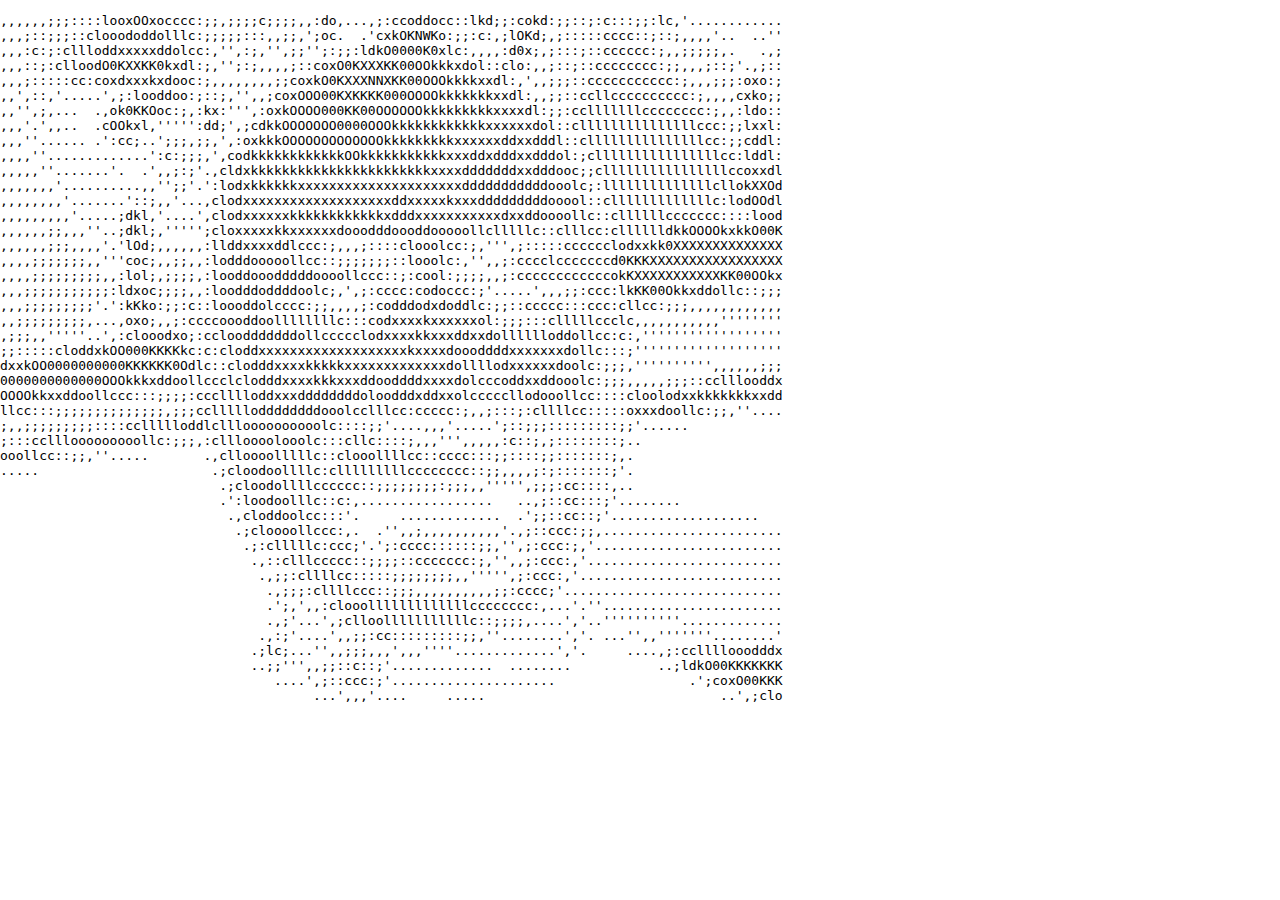
<file: index.html>
<!DOCTYPE html>
<html>
  <head>
    <meta charset='utf-8'>
    <title>Wilbur Yu</title>
    <meta name="description" content="Wilbur Yu - Personal Website">
    <link rel="shortcut icon" href="http://www.yuwilbur.com/favicon.ico?v=2" />
    <link rel="stylesheet" href="css/style.css">
    <style type="text/css">
    body {
      font-family: 'Courier New', monospace;
    }
    </style>
  </head>

  <body>
    <!-- Crap you found me. -->
    <pre>
,,,,,,;;;::::looxOOxocccc:;;,;;;;c;;;;,,:do,...,;:ccoddocc::lkd;;:cokd:;;::;:c:::;;:lc,'............
,,,;::;;;::clooododdolllc:;;;;;:::,,;;,';oc.  .'cxkOKNWKo:;;:c:,;lOKd;,;:::::cccc::;::;,,,,'..  ..''
,,,:c:;:cllloddxxxxxddolcc:,'',:;,'',;;'';:;;:ldkO0000K0xlc:,,,,:d0x;,;:::;::cccccc:;,,;;;;;,.   .,;
,,,::;:clloodO0KXXKK0kxdl:;,'';:;,,,,;::coxO0KXXXKK00OOkkkxdol::clo:,,;::;::cccccccc:;;,,,;::;'.,;::
,,,;:::::cc:coxdxxxkxdooc:;,,,,,,,,;;coxkO0KXXXNNXKK00OOOkkkkxxdl:,',,;;;::ccccccccccc:;,,,;;;:oxo:;
,,',::,'.....',;:looddoo:;::;,'',,;coxOOO00KXKKKK000OOOOkkkkkkkxxdl:,,;;::ccllcccccccccc:;,,,,cxko;;
,,'',;,...  .,ok0KKOoc:;,:kx:''',:oxkOOOO000KK00OOOOOOkkkkkkkkkxxxxdl:;;:cclllllllcccccccc:;,,:ldo::
,,,'.',,..  .cOOkxl,''''':dd;',;cdkkOOOOOOO0000OOOkkkkkkkkkkkkxxxxxxdol::clllllllllllllllccc:;;lxxl:
,,,''...... .':cc;..';;;,;;,',:oxkkkOOOOOOOOOOOOOkkkkkkkkkxxxxxxddxxdddl::clllllllllllllllcc:;;cddl:
,,,,''.............':c:;;;,',codkkkkkkkkkkkkOOkkkkkkkkkkkxxxddxdddxxdddol:;cllllllllllllllllcc:lddl:
,,,,,''.......'.  .',,;:;'.,cldxkkkkkkkkkkkkkkkkkkkkkkkxxxxdddddddxxdddooc;;cllllllllllllllllccoxxdl
,,,,,,,'..........,,'';;'.':lodxkkkkkkxxxxxxxxxxxxxxxxxxxxxdddddddddddooolc;:llllllllllllllcllokXXOd
,,,,,,,,'.......'::;,,'...,clodxxxxxxxxxxxxxxxxxxxddxxxxxkxxxdddddddddooool::clllllllllllllc:lodOOdl
,,,,,,,,,'.....;dkl,'....',clodxxxxxxkkkkkkkkkkkkxdddxxxxxxxxxxxdxxddoooollc::cllllllccccccc::::lood
,,,,,,;;,,,''..;dkl;,''''';cloxxxxxkkxxxxxxdooodddoooddooooollclllllc::clllcc:clllllldkkOOOOkxkkO00K
,,,,,,;;;,,,,'.'lOd;,,,,,,:llddxxxxddlccc:;,,,;::::clooolcc:;,''',;:::::cccccclodxxkk0XXXXXXXXXXXXXX
,,,,;;;;;;;,,'''coc;,,;;,,:lodddooooollcc::;;;;;;;::looolc:,'',,;:cccclcccccccd0KKKXXXXXXXXXXXXXXXXX
,,,,;;;;;;;;;,,:lol;,;;;;,:looddooodddddoooollccc::;:cool:;;;;,,;:ccccccccccccokKXXXXXXXXXXXKK00OOkx
,,,;;;;;;;;;;;:ldxoc;;;;,,:loodddoddddoolc;,',;:cccc:codoccc:;'.....',,,;;:ccc:lkKK00Okkxddollc::;;;
,,,;;;;;;;;;'.':kKko:;;:c::loooddolcccc:;;,,,,;:codddodxdoddlc:;;::ccccc:::ccc:cllcc:;;;,,,,,,,,,,,,
,,;;;;;;;;;,...,oxo;,,;:ccccoooddoollllllllc:::codxxxxkxxxxxxol:;;;:::clllllccclc,,,,,,,,,,,''''''''
,;;;,,'''''..',:clooodxo;:ccloodddddddollccccclodxxxxkkxxxddxxdolllllloddollcc:c:,''''''''''''''''''
;;:::::cloddxkOO000KKKKkc:c:cloddxxxxxxxxxxxxxxxxxxxkxxxxdoooddddxxxxxxxdollc:::;'''''''''''''''''''
dxxkOO0000000000KKKKKK0Odlc::clodddxxxxkkkkkxxxxxxxxxxxxxdollllodxxxxxxdoolc:;;;,'''''''''',,,,,,;;;
0000000000000OOOkkkxddoollccclclodddxxxxkkkxxxddooddddxxxxdolcccoddxxddooolc:;;;,,,,,;;;::cclllooddx
OOOOkkxxddoollccc:::;;;;:ccclllloddxxxddddddddoloodddxddxxolcccccllodooollcc::::cloolodxxkkkkkkkxxdd
llcc:::;;;;;;;;;;;;;;,;;;ccllllloddddddddooolcclllcc:ccccc:;,,;:::;:cllllcc:::::oxxxdoollc:;;,''....
;,,;;;;;;;;;::::ccllllloddlcllloooooooooolc::::;;'....,,,'.....';::;;;:::::::::;;'......            
;:::cclllooooooooollc:;;;,:cllloooolooolc:::cllc::::;,,,''',,,,,:c::;,;::::::::;..                  
ooollcc::;;,''.....       .,clloooolllllc::clooollllcc::cccc:::;;::::;;:::::::;,.                   
.....                      .;cloodoollllc:clllllllllcccccccc::;;,,,,;:;:::::::;'.                   
                            .;cloodollllcccccc::;;;;;;;;:;;;,,''''',;;;:cc::::,..                   
                            .':loodoolllc::c:,.................   ..,;::cc:::;'........             
                             .,cloddoolcc:::'.     .............  .';;::cc::;'...................   
                              .;cloooollccc:,.  .'',,;,,,,,,,,,,'.,;::ccc:;;,.......................
                               .;:clllllc:ccc;'.';:cccc::::::;;,'',;:ccc:;,'........................
                                .,::clllccccc::;;;;::ccccccc:;,'',,;:ccc:,'.........................
                                 .,;;:cllllcc:::::;;;;;;;;,,''''',;:ccc:,'..........................
                                  .,;;;:cllllccc::;;;,,,,,,,,,,;;:cccc;'............................
                                  .';,',,:clooolllllllllllllcccccccc:,...'.''.......................
                                  .,;'...',;clloolllllllllllc::;;;;,....','..''''''''''.............
                                 .,:;'....',,;;:cc:::::::::;;,''........','. ...'',,'''''''........'
                                .;lc;...'',,;;;,,,',,,''''.............','.     ....,;:ccllllooodddx
                                ..;;''',,;;::c::;'.............  ........           ..;ldkO00KKKKKKK
                                   ....',;::ccc:;'.....................                 .';coxO00KKK
                                        ...',,,'....     .....                              ..',;clo
    </pre>
  </body>
</html>
</file>
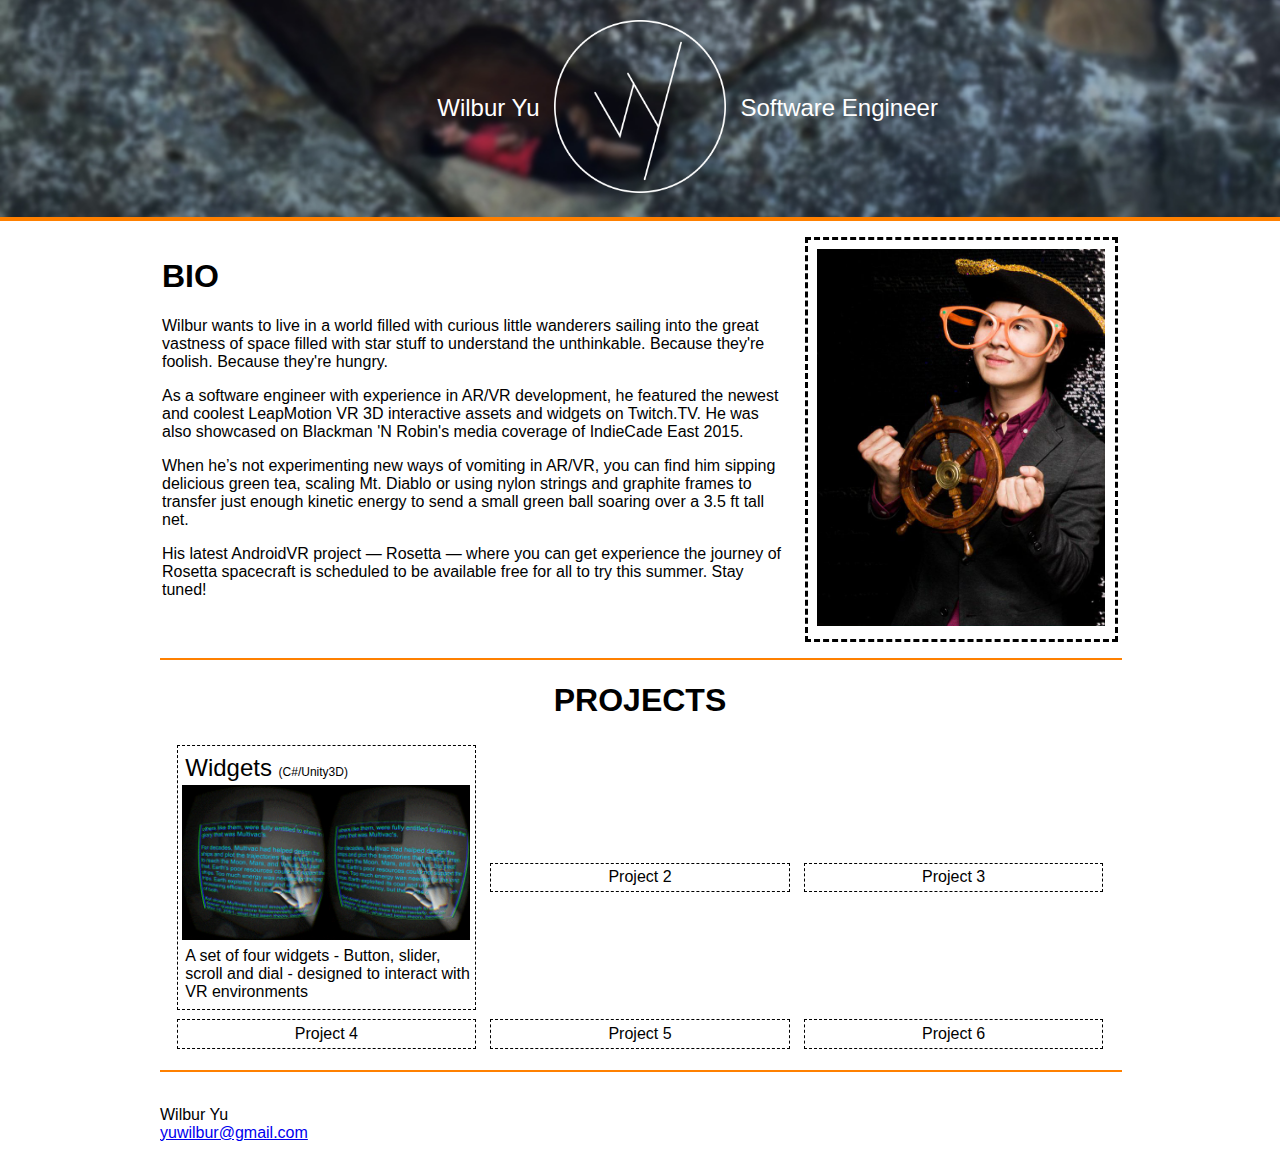
<file: index2.html>
<!DOCTYPE html>
<html>
  <head>
    <meta charset='utf-8'>
    <title>Wilbur Yu</title>
    <meta name="description" content="Wilbur Yu - Personal Website">
    <link rel="shortcut icon" href="http://www.yuwilbur.com/favicon.ico?v=2" />
    <link rel="stylesheet" href="css/style.css">
    <style type="text/css"></style>
  </head>

  <body>
    <div id="container">
      <div id="header">
        <div id="navigation">
          <div class="text-right" id="navigation-sides">Wilbur Yu</div>
          <div id="navigation-center">
            <img id="logo" src="img/WY.png" alt="WY">
          </div>
          <div class="text-left" id="navigation-sides">Software Engineer</div>
        </div>
      </div>
      <div class="navigation-divider"></div>
      <div id="content">
        <div id="bio">
          <div id="bio-content">
            <h1>BIO</h1>
            <p>
            Wilbur wants to live in a world filled with curious little wanderers sailing into the great vastness of space filled with star stuff to understand the unthinkable. Because they're foolish. Because they're hungry.
            </p>
            <p>
            As a software engineer with experience in AR/VR development, he featured the newest and coolest LeapMotion VR 3D interactive assets and widgets on Twitch.TV.
            He was also showcased on Blackman 'N Robin's media coverage of IndieCade East 2015.
            </p>
            <p>
            When he’s not experimenting new ways of vomiting in AR/VR, you can find him sipping delicious green tea, scaling Mt. Diablo or using nylon strings and graphite frames to transfer just enough kinetic energy to send a small green ball soaring over a 3.5 ft tall net.
            </p>
            <p>
            His latest AndroidVR project — Rosetta — where you can get experience the journey of Rosetta spacecraft is scheduled to be available free for all to try this summer. Stay tuned!
            </p>
          </div>
          <div id="bio-image">
            <img id="profile-pic" src="img/Wilbur.jpg" alt="WilburYu">
          </div>
        </div>
        <div class="section-divider"></div>
        <div id="work">
          <h1>PROJECTS</h1>
          <div class="project">
            <div class="project-title">              
              Widgets <span class="project-lang">(C#/Unity3D)</span>
            </div>
            <img class="project-img" src="img/Widgets.gif" alt="Widgets"></img>
            <div class="project-info">
              A set of four widgets - Button, slider, scroll and dial - designed to interact with VR environments
            </div>
          </div>
          <div class="project">Project 2</div>
          <div class="project">Project 3</div>
          <div class="project">Project 4</div>
          <div class="project">Project 5</div>
          <div class="project">Project 6</div>
        </div>
        <div class="section-divider"></div>
        <div id="footer">
          </br>
          Wilbur Yu
          </br>
          <a href="mailto:yuwilbur@gmail.com">yuwilbur@gmail.com</a>
        </div>
      </div>
    </div>
  </body>
</html>
</file>
<file: css/style.css>
/* LAYOUT */
h1, h2, p, span, div {
  font-family: Arial, Helvetica, sans-serif;
}

body {
  margin: 0;
}

div#container {
  margin: 0 auto;
  display: block;
  width: 100%;
}

div#header {
  background-image: url('../img/HeaderBG.jpg');
  background-repeat: no-repeat;
  background-size: cover;
  background-position: center;
  width: 100%;
  clear: none;
}

div#content {
  margin: 0 auto;
  padding: 1em;
  max-width: 960px;
  clear: both;
  /* Fallback for browsers that don't support RGBA */
  /* background-color: rgb(255, 255, 255); */
  background-color: rgba(255, 255, 255, 0.9);
}

div#footer {
  margin: 0 auto;
  width: 100%;
  clear: both;
}

div.navigation-divider {
  clear: both;
  height: 0.25em;
  display: block;
  width: 100%;
  background-color: rgb(255, 128, 0);
}

div.section-divider {
  clear: both;
  margin: 1em auto;
  display: block;
  width: 100%;
  border-style: solid;
  border-width: thin;
  border-color: rgb(255, 128, 0);
}

/* HEADER */
div#navigation {
  margin: 0 auto;
  padding: 20px;
  max-width: 960px;
  text-align: center;
  clear: both;
}

div#navigation-sides {
  margin: auto;
  color: #FFFFFF;
  width: 39%;
  display: inline-block;
  vertical-align: middle;
  font-size: 1.5em;
}

div#navigation-center {
  width: 20%;
  display: inline-block;
  vertical-align: middle;
}

.text-right {
  text-align: right;
}

.text-left {
  text-align: left;
}

img#logo {
  width: 90%;
}

/* BIO */
div#bio {
  margin: 0;
  padding: 0;
  width: 100%;
  clear: both;
  text-align: center;
}

div#bio-content {
  width: 65%;
  padding-right: 1.5%;
  font-size: 1em;
  display: inline-block;
  vertical-align: top;
  text-align: left;
}

div#bio-image {
  padding: 1% 1% 1% 1%;
  border-style: dashed;
  width: 30%;
  display: inline-block;
  vertical-align: middle;
}

img#profile-pic {
  width: 100%;
  height: 100%;
}

/* WORK */

div#work {
  clear: both;
  text-align: center;
}

div.project{
  margin: 0.5%;
  padding: 0.5%;
  width: 30%;
  display: inline-block;
  vertical-align: middle;
  border-style: dashed;
  border-width: thin;
  border-color: rgb(0, 0, 0);
}

div.project-info {
  padding: 1%;
  width: 100%;
  font-size: 1em;
  text-align: left;
}

div.project-title {
  padding: 1%;
  font-size: 1.5em;
  text-align: left;
}

span.project-lang {
  font-size: 0.5em;
}

img.project-img {
  width: 100%;
}
</file>
